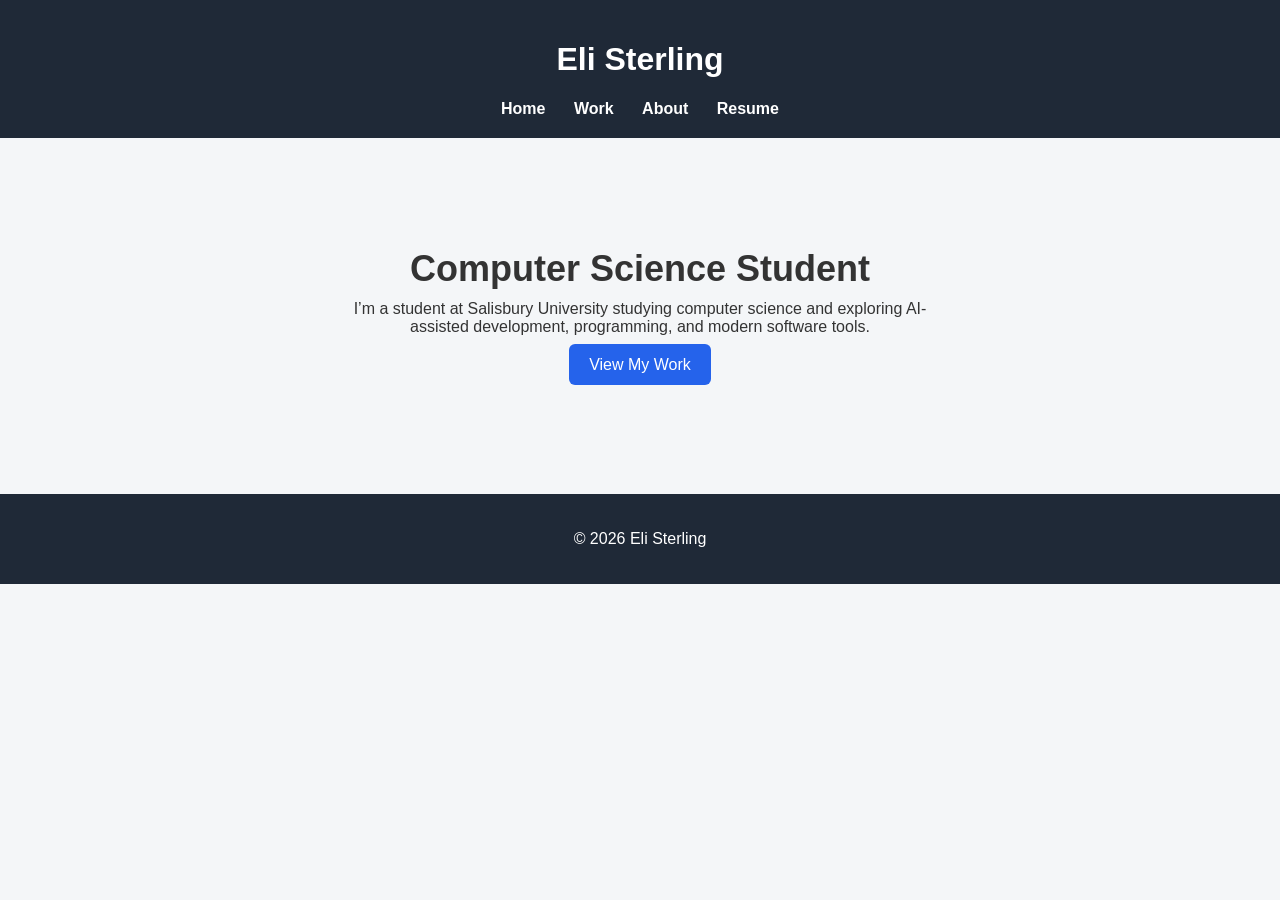
<file: index.html>
<!DOCTYPE html>
<html lang="en">

<head>
<meta charset="UTF-8">
<title>Eli Sterling | Portfolio</title>
<link rel="stylesheet" href="styles.css">
</head>

<body>

<header>
<h1>Eli Sterling</h1>

<nav>
<a href="index.html">Home</a>
<a href="work.html">Work</a>
<a href="about.html">About</a>
<a href="Eli_Sterling_FlowCV_Resume_2026-03-15.pdf" target="_blank">Resume</a>
</nav>
</header>

<section class="hero">

<h2>Computer Science Student</h2>

<p>
I’m a student at Salisbury University studying computer science and exploring
AI-assisted development, programming, and modern software tools.
</p>

<a class="button" href="work.html">View My Work</a>

</section>

<footer>
<p>© 2026 Eli Sterling</p>
</footer>

</body>
</html>
</file>
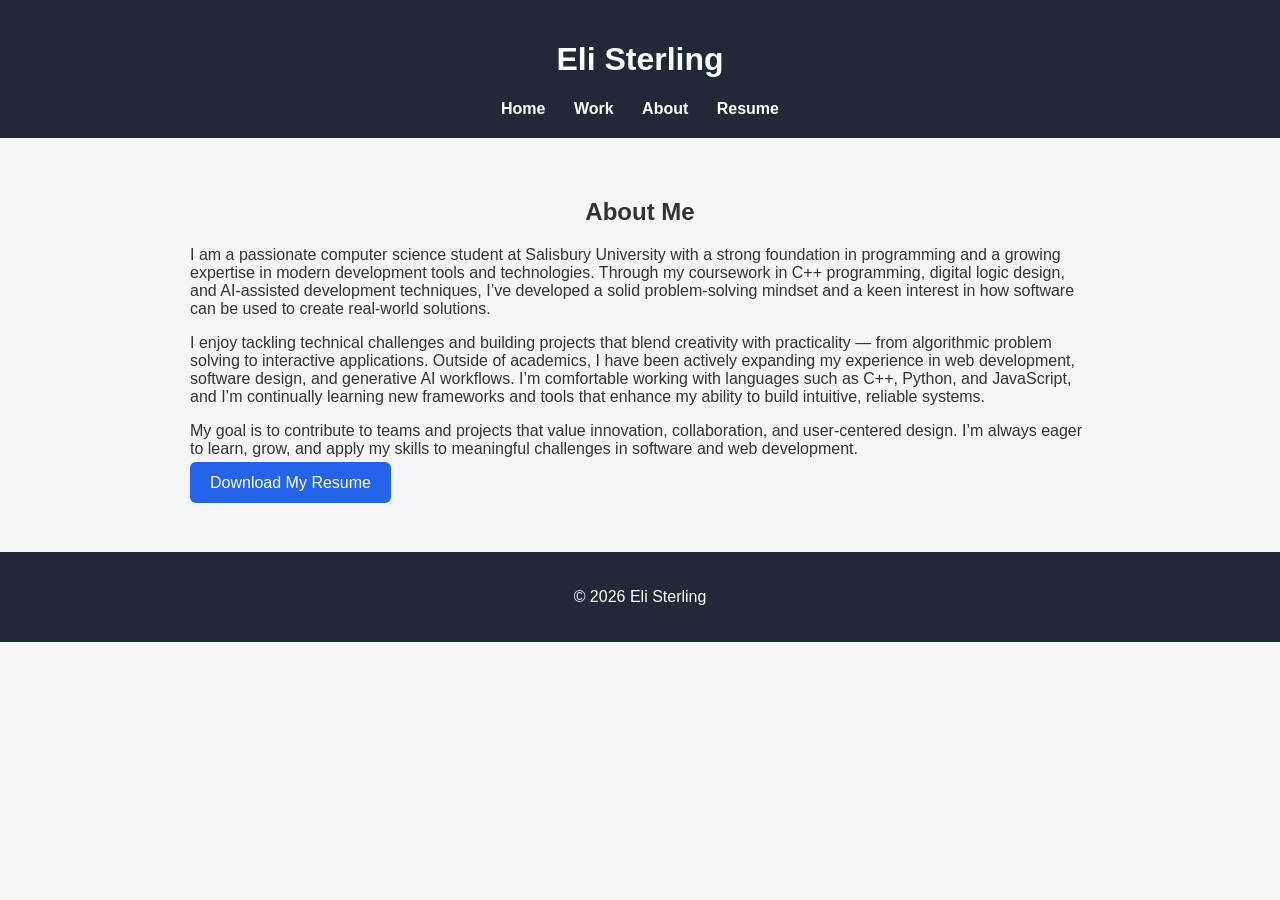
<file: about.html>
<!DOCTYPE html>
<html lang="en">

<head>
<meta charset="UTF-8">
<title>About Me</title>
<link rel="stylesheet" href="styles.css">
</head>

<body>

<header>
<h1>Eli Sterling</h1>

<nav>
<a href="index.html">Home</a>
<a href="work.html">Work</a>
<a href="about.html">About</a>
<a href="Eli_Sterling_FlowCV_Resume_2026-03-15.pdf" target="_blank">Resume</a>
</nav>
</header>

<main>

<h2 class="section-title">About Me</h2>

<p>
I am a passionate computer science student at Salisbury University with a strong foundation in programming and a growing expertise in modern development tools and technologies. Through my 
coursework in C++ programming, digital logic design, and AI‑assisted development techniques, 
I’ve developed a solid problem‑solving mindset and a keen interest in how software can be used to create real‑world solutions.
</p>

<p>
I enjoy tackling technical challenges and building projects that blend creativity with practicality — from algorithmic problem solving to interactive applications. 
Outside of academics, I have been actively expanding my experience in web development, software design, and generative AI workflows.
I’m comfortable working with languages such as C++, Python, and JavaScript, 
and I’m continually learning new frameworks and tools that enhance my ability to build intuitive, reliable systems.
</p>

<p>
My goal is to contribute to teams and projects that value innovation, collaboration, and user‑centered design. 
I’m always eager to learn, grow, and apply my skills to meaningful challenges in software and web development.
</p>
<a class="button" href="Eli_Sterling_Resume.pdf" target="_blank">
Download My Resume
</a>
  
</main>

<footer>
<p>© 2026 Eli Sterling</p>
</footer>

</body>
</html>
</file>
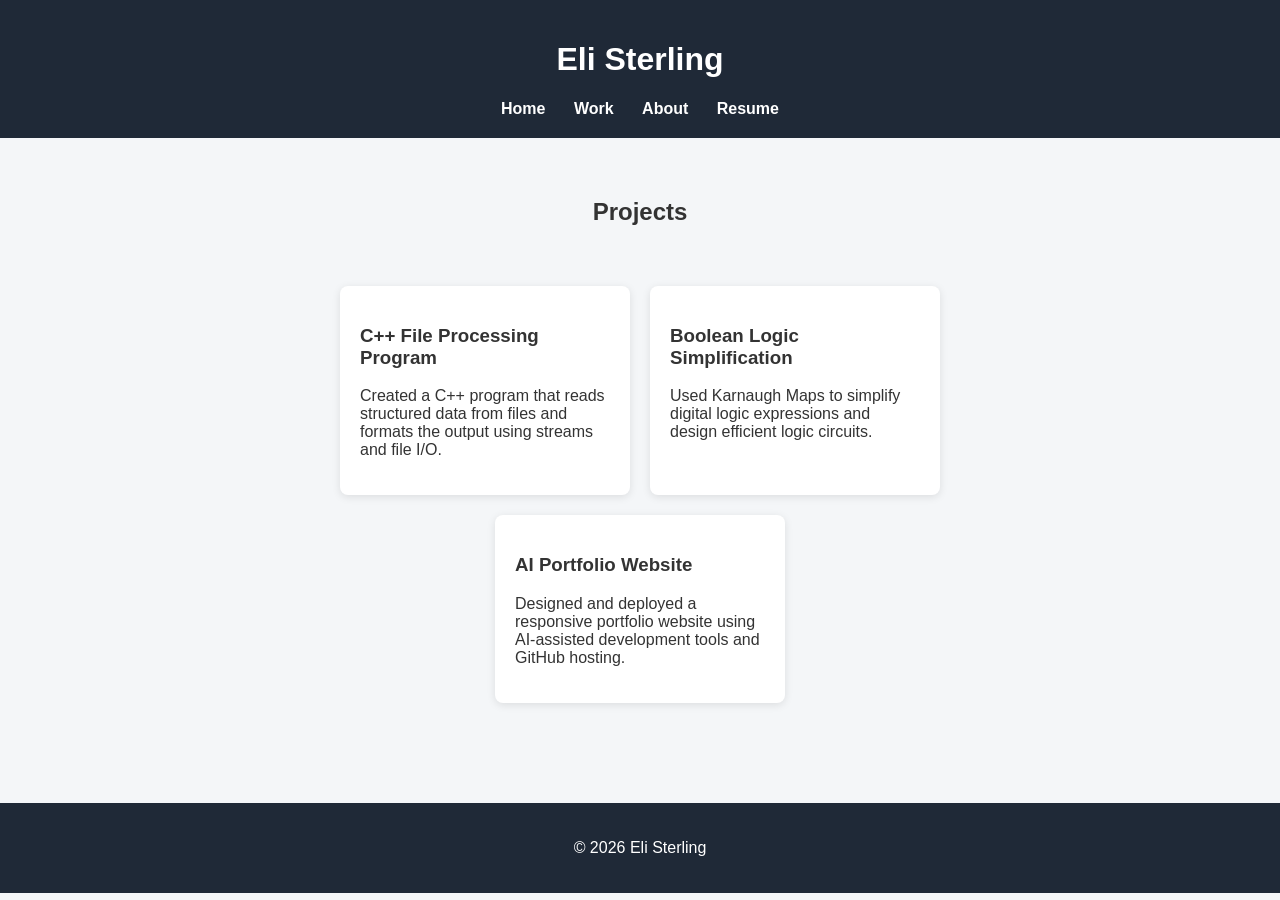
<file: work.html>
<!DOCTYPE html>
<html lang="en">

<head>
<meta charset="UTF-8">
<title>My Work</title>
<link rel="stylesheet" href="styles.css">
</head>

<body>

<header>
<h1>Eli Sterling</h1>

<nav>
<a href="index.html">Home</a>
<a href="work.html">Work</a>
<a href="about.html">About</a>
<a href="Eli_Sterling_FlowCV_Resume_2026-03-15.pdf" target="_blank">Resume</a>
</nav>
</header>

<main>

<h2 class="section-title">Projects</h2>

<div class="projects">

<div class="card">
<h3>C++ File Processing Program</h3>
<p>
Created a C++ program that reads structured data from files and formats the
output using streams and file I/O.
</p>
</div>

<div class="card">
<h3>Boolean Logic Simplification</h3>
<p>
Used Karnaugh Maps to simplify digital logic expressions and design efficient
logic circuits.
</p>
</div>

<div class="card">
<h3>AI Portfolio Website</h3>
<p>
Designed and deployed a responsive portfolio website using AI-assisted
development tools and GitHub hosting.
</p>
</div>

</div>

</main>

<footer>
<p>© 2026 Eli Sterling</p>
</footer>

</body>
</html>
</file>
<file: styles.css>
body{
font-family: Arial, Helvetica, sans-serif;
margin:0;
background:#f4f6f8;
color:#333;
}

/* header */

header{
background:#1f2937;
color:white;
padding:20px;
text-align:center;
}

nav{
margin-top:10px;
}

nav a{
color:white;
text-decoration:none;
margin:0 12px;
font-weight:bold;
}

nav a:hover{
color:#60a5fa;
}

/* hero section */

.hero{
text-align:center;
padding:80px 20px;
}

.hero h2{
font-size:36px;
margin-bottom:10px;
}

.hero p{
max-width:600px;
margin:auto;
margin-bottom:20px;
}

.button{
background:#2563eb;
color:white;
padding:12px 20px;
text-decoration:none;
border-radius:6px;
}

/* sections */

.section-title{
text-align:center;
margin-top:40px;
}

/* project cards */

.projects{
display:flex;
justify-content:center;
gap:20px;
flex-wrap:wrap;
padding:40px;
}

.card{
background:white;
padding:20px;
width:250px;
border-radius:8px;
box-shadow:0 2px 8px rgba(0,0,0,0.1);
}

/* main */

main{
max-width:900px;
margin:auto;
padding:20px;
}

/* footer */

footer{
background:#1f2937;
color:white;
text-align:center;
padding:20px;
margin-top:40px;
}
</file>
